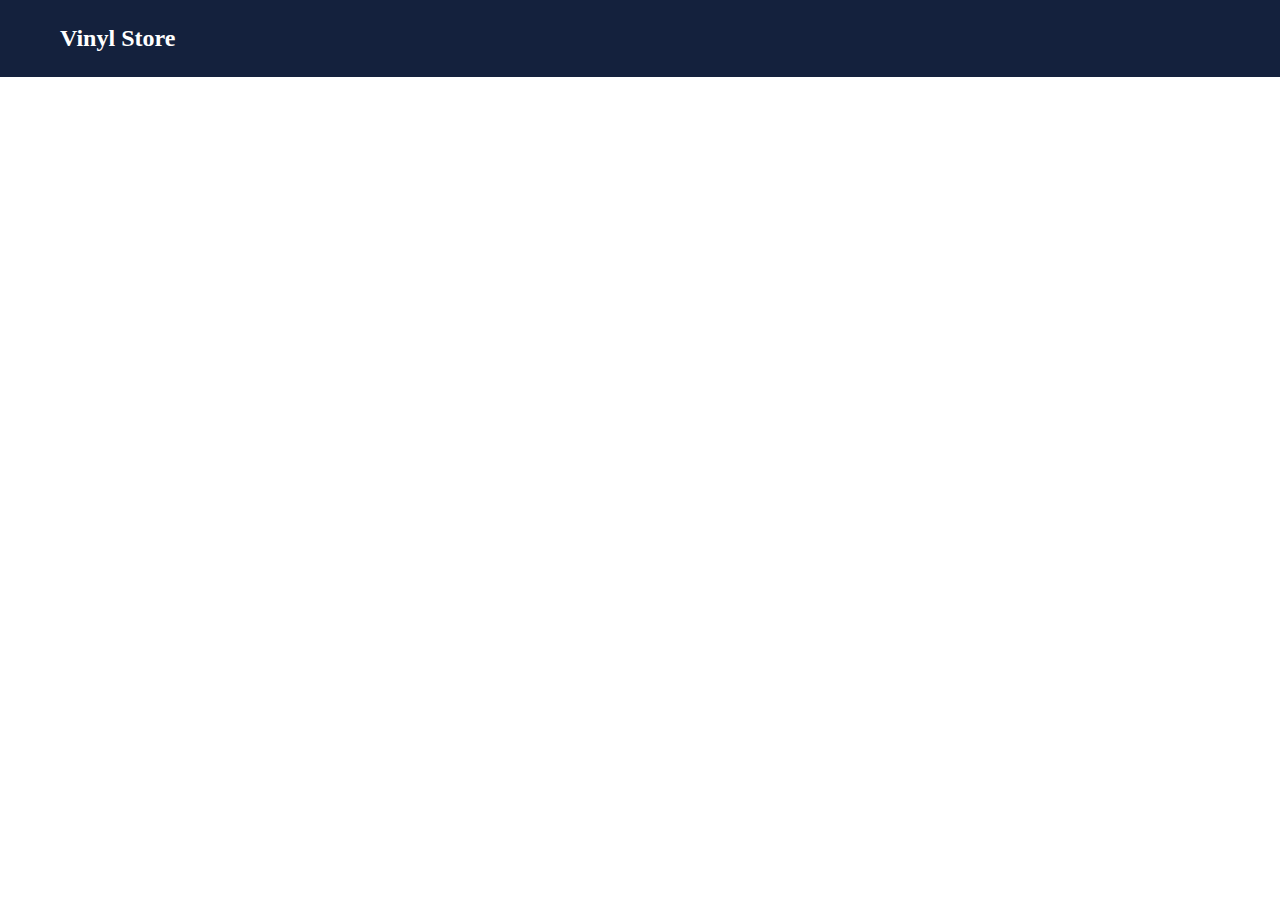
<file: index.html>
<!DOCTYPE html>
<html lang="en">
<head>
    <meta charset="UTF-8">
    <meta name="viewport" content="width=device-width, initial-scale=1.0">
    <title>Vinyl Store</title>
    <link rel="stylesheet" href="styles.css">
    
</head>
<body>
    <div class="navbar">
        <h2>Vinyl Store</h2>
        
    </div>
</body>
<script src="main.js"></script>
</html>
</file>
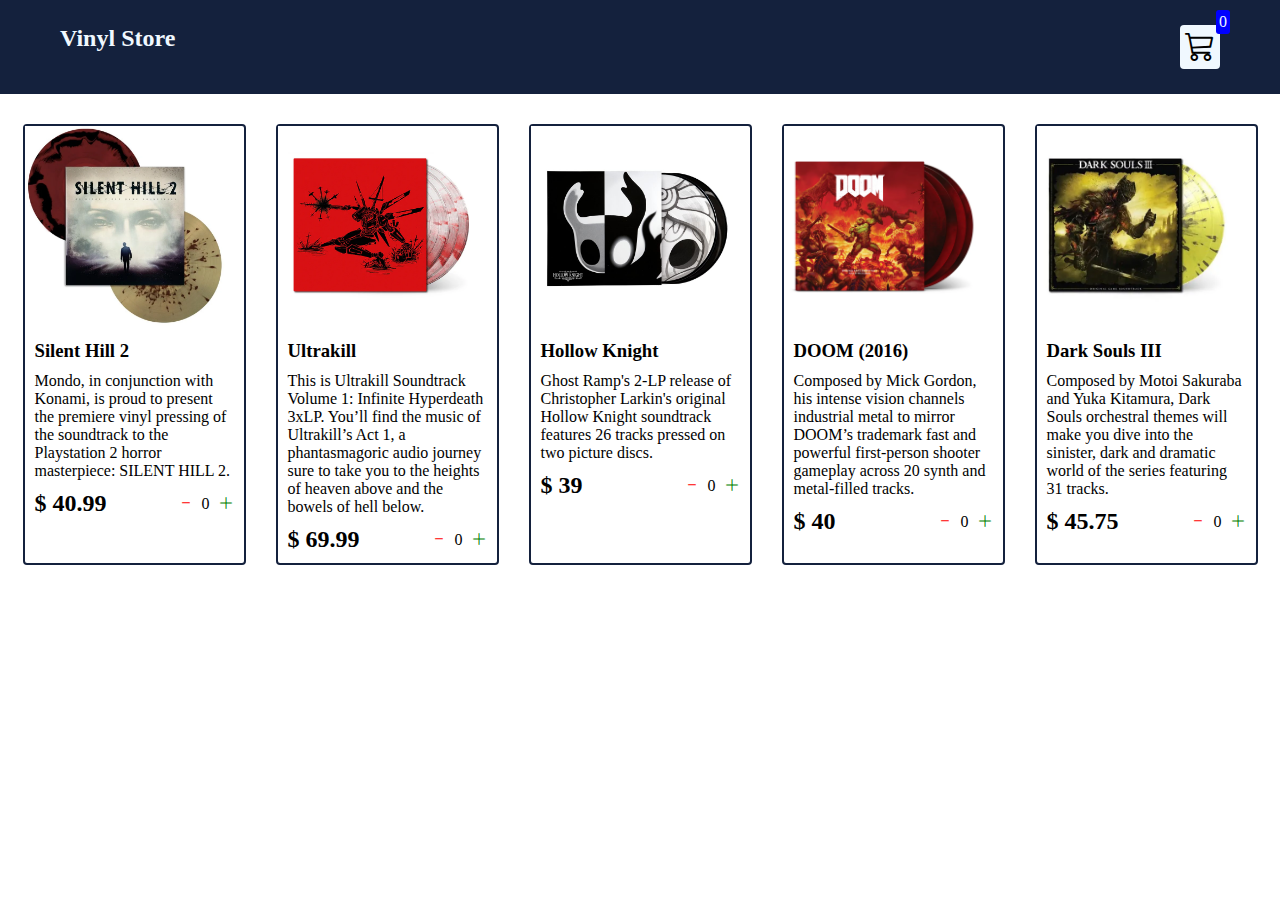
<file: config.html>
<!DOCTYPE html>
<html lang="en">
<head>
    <meta charset="UTF-8">
    <meta name="viewport" content="width=device-width, initial-scale=1.0">
    <title>Vinyl Store</title>
    <link rel="stylesheet" href="styles.css">
    <link rel="stylesheet" href="https://cdn.jsdelivr.net/npm/bootstrap-icons@1.13.1/font/bootstrap-icons.min.css">
</head>
<body>
    <div class="navbar">
        <a href="config.html">
            <h2>Vinyl Store</h2>
        </a>

        <a href="cart.html">
           <div class="cart">
            <i class="bi bi-cart3"></i>
            <div id="cartAmount" class="cartAmount">0</div>
           </div>
        </a>
    </div>

    <div class="shop" id="shop">
       
      
    </div>
</body>
<script src="data.js"></script>
<script src="configure.js"></script>
</html>
</file>
<file: styles.css>
* {
    margin: 0;
    padding: 0;
    box-sizing: border-box;
}
 body {
    font-family: 'sans-serif;
 }

 i {
   cursor: pointer;
 }

 a {
  text-decoration: none;
  color: aliceblue;
 }

 .navbar {
   display: flex;
   flex-direction: row;
   justify-content: space-between;
   background-color: #14213d;
   color: white;
   padding: 25px 60px;
   margin-bottom: 30px;
 }

 .cart {
  position: relative;
  background-color: aliceblue;
  color: black;
  font-size: 30px;
  padding: 5px;
  border-radius: 4px;
 }

 .cartAmount {
  position: absolute;
  top: -15px;
  right: -10px;
  font-size: 16px;
  background-color: blue;
  color: aliceblue;
  padding: 3px;
  border-radius: 3px;
 }
 


 .shop {
  display: grid;
  grid-template-columns: repeat(5, 223px);
  gap: 30px;
  justify-self: center;
 }

 @media (max-width: 1000px) {
  .shop{
    grid-template-columns: repeat(2, 223px);
  }
 }

  @media (max-width: 500px) {
  .shop{
    grid-template-columns: repeat(1, 223px);
  }
 }

 .item {
  border: 2px solid #14213d;
  border-radius: 4px;
 }
 
 .details {
  display: flex;
  flex-direction: column;
  padding: 10px;
  gap: 10px;
 }

 .price-quantity {
  display: flex;
  flex-direction: row;
  justify-content: space-between;
  align-items: center;
 }

 .buttons {
  display: flex;
  flex-direction: row;
  gap: 8px;
 }

 .bi-dash {
  color: red;
 }

 .bi-plus-lg {
  color: green
 }




 .text-center {
  text-align: center;
  margin-bottom: 20px;
 }

 .HomeBtn { 
  background-color: #14213d;
  color: aliceblue;
  border: none;
  padding: 6px;
  border-radius: 3px;
  cursor: pointer;
  margin-top: 10px;
 }


 .bi-x-lg {
  color: red;
  font-weight: normal;

 }



 .shopping-cart {
  display: grid;
  grid-template-columns: repeat(1, 320px);
  justify-content: center;
  gap: 15px;
 }

 .cart-item {
  border: 2px solid #14213d;
  border-radius: 5px;
  display: flex;
 }
</file>
